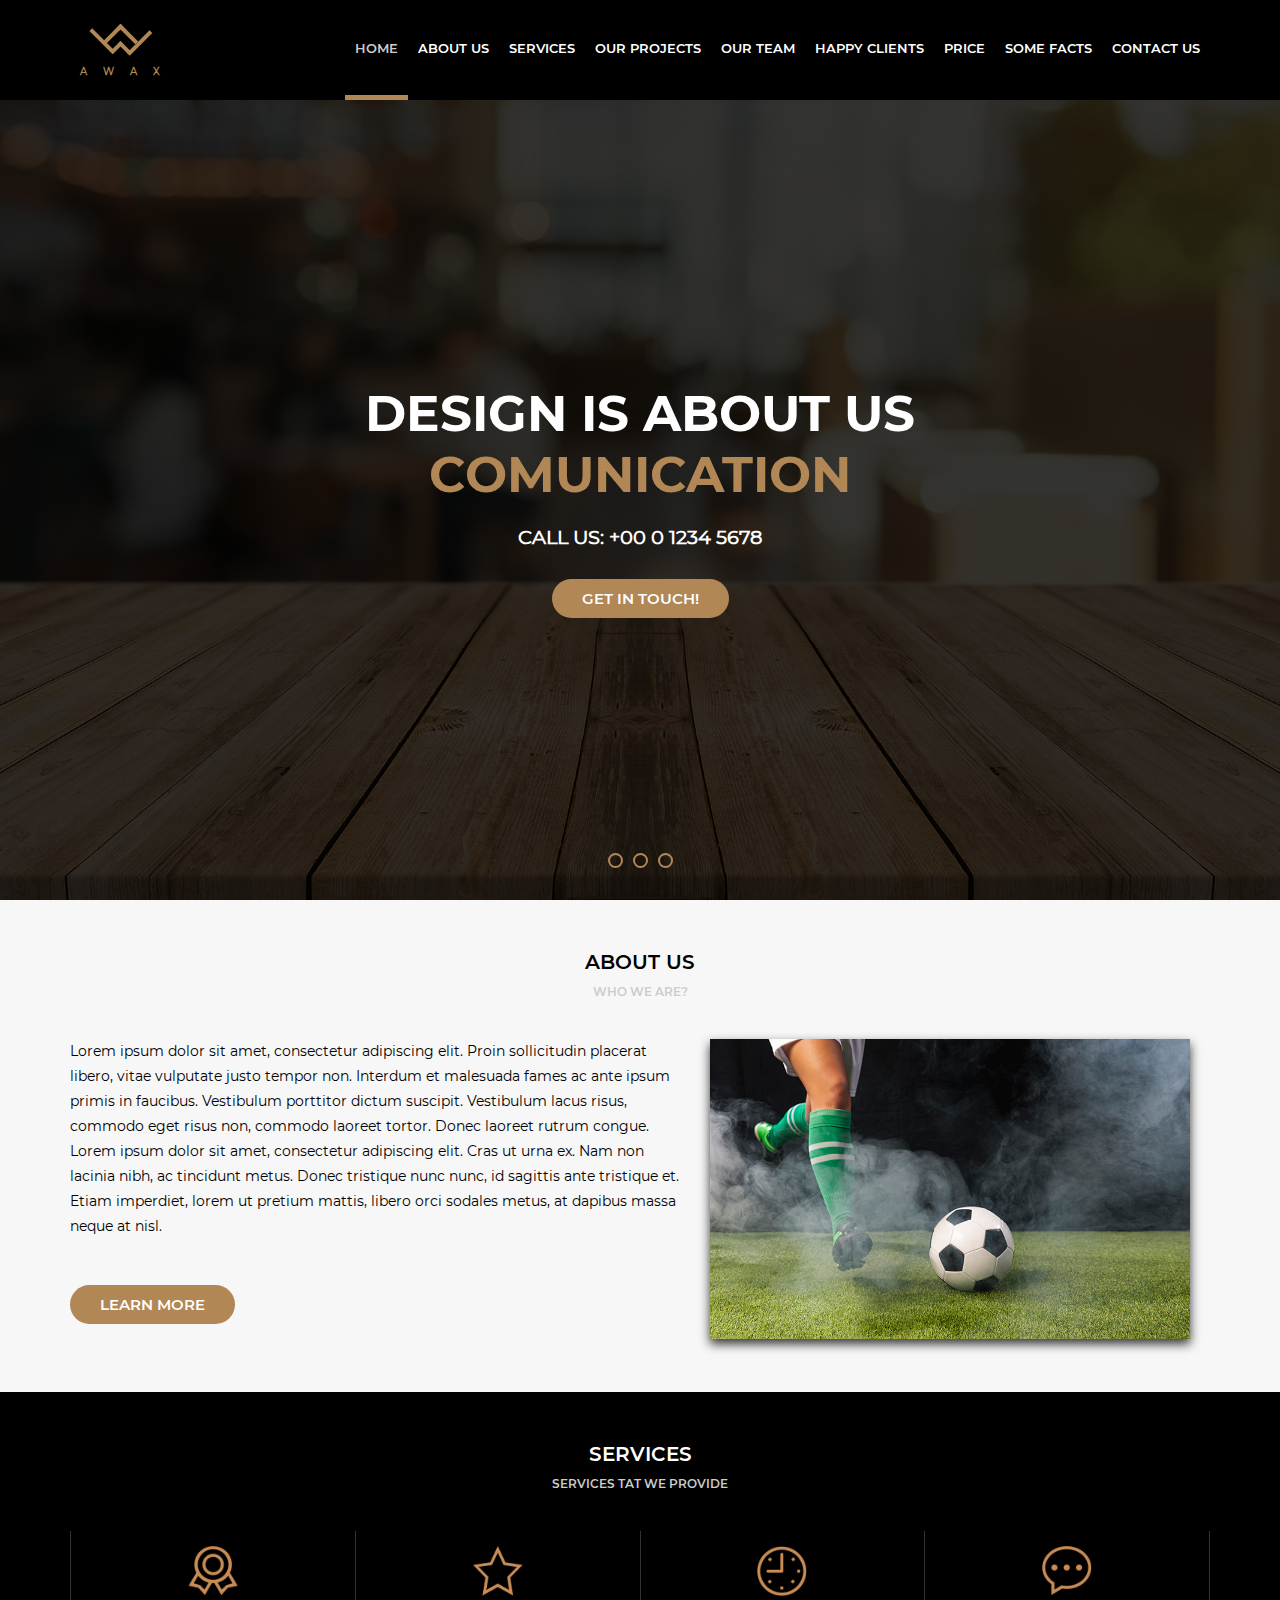
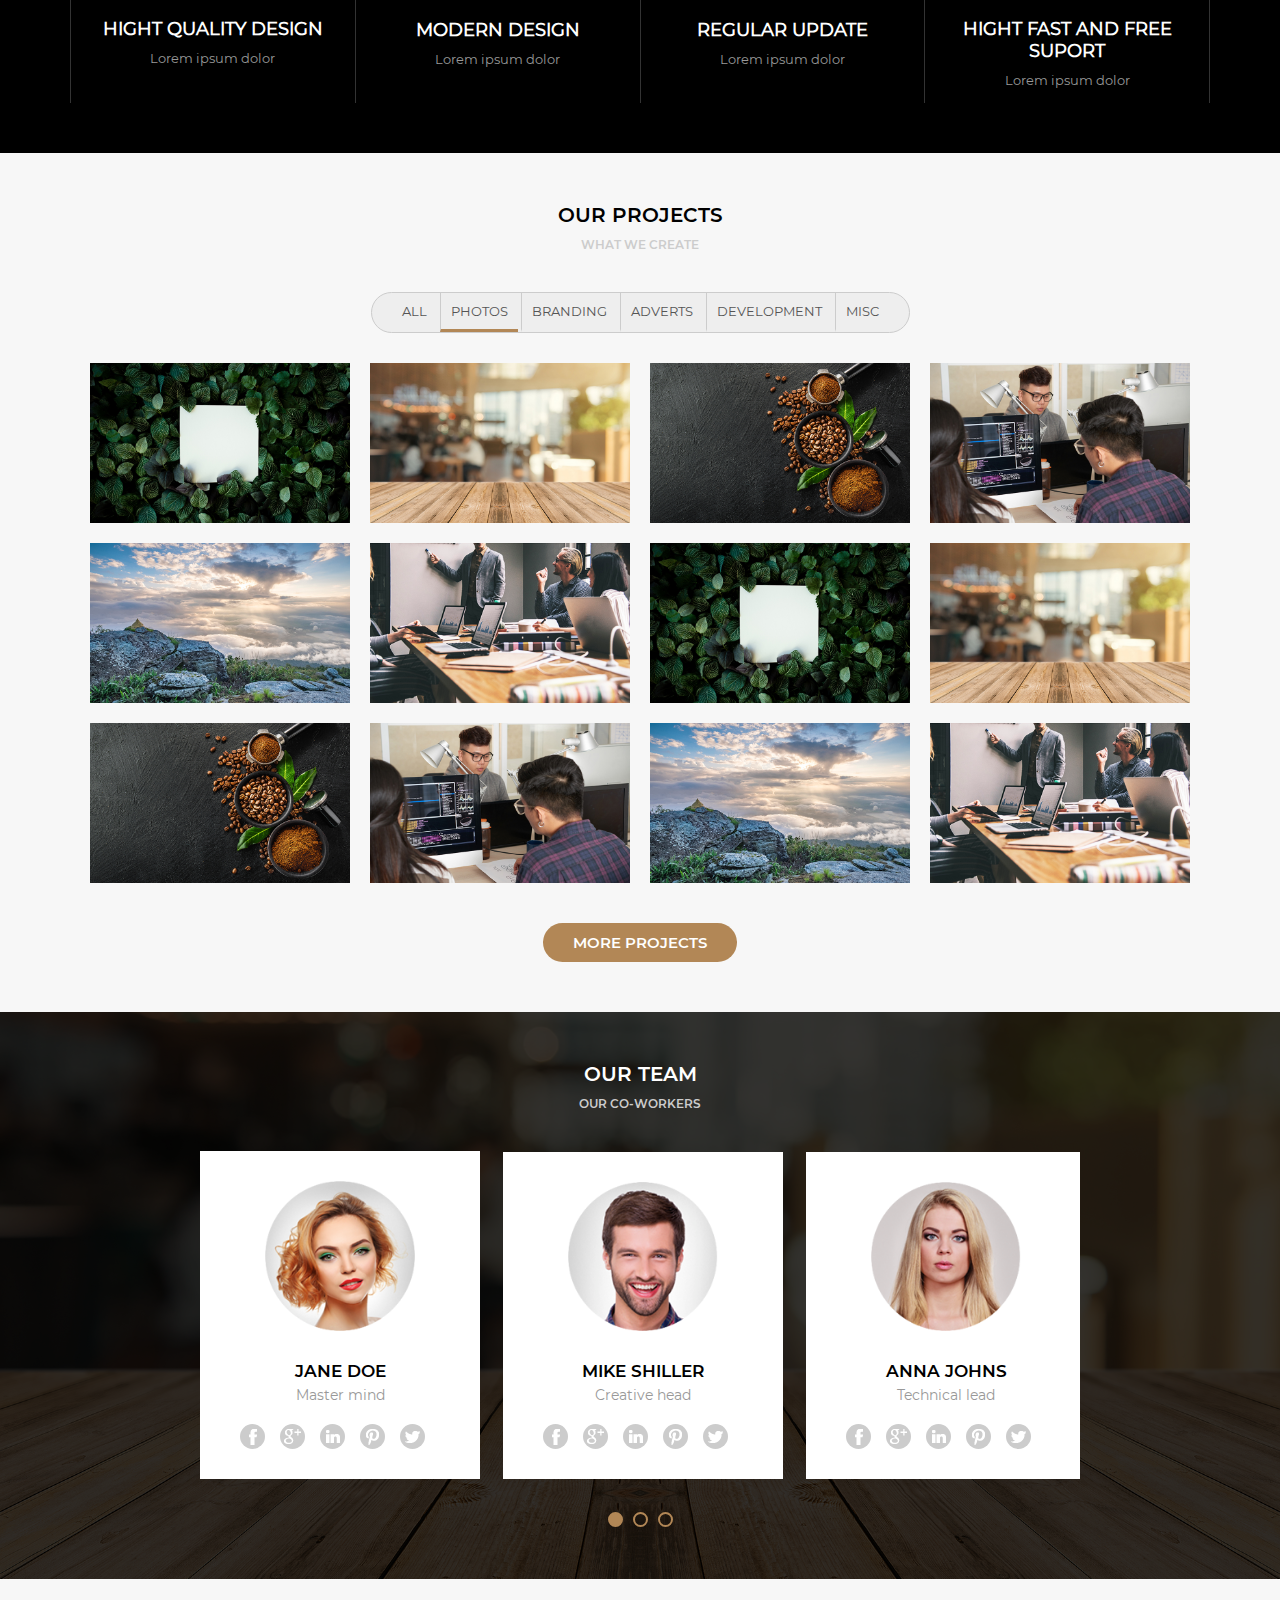
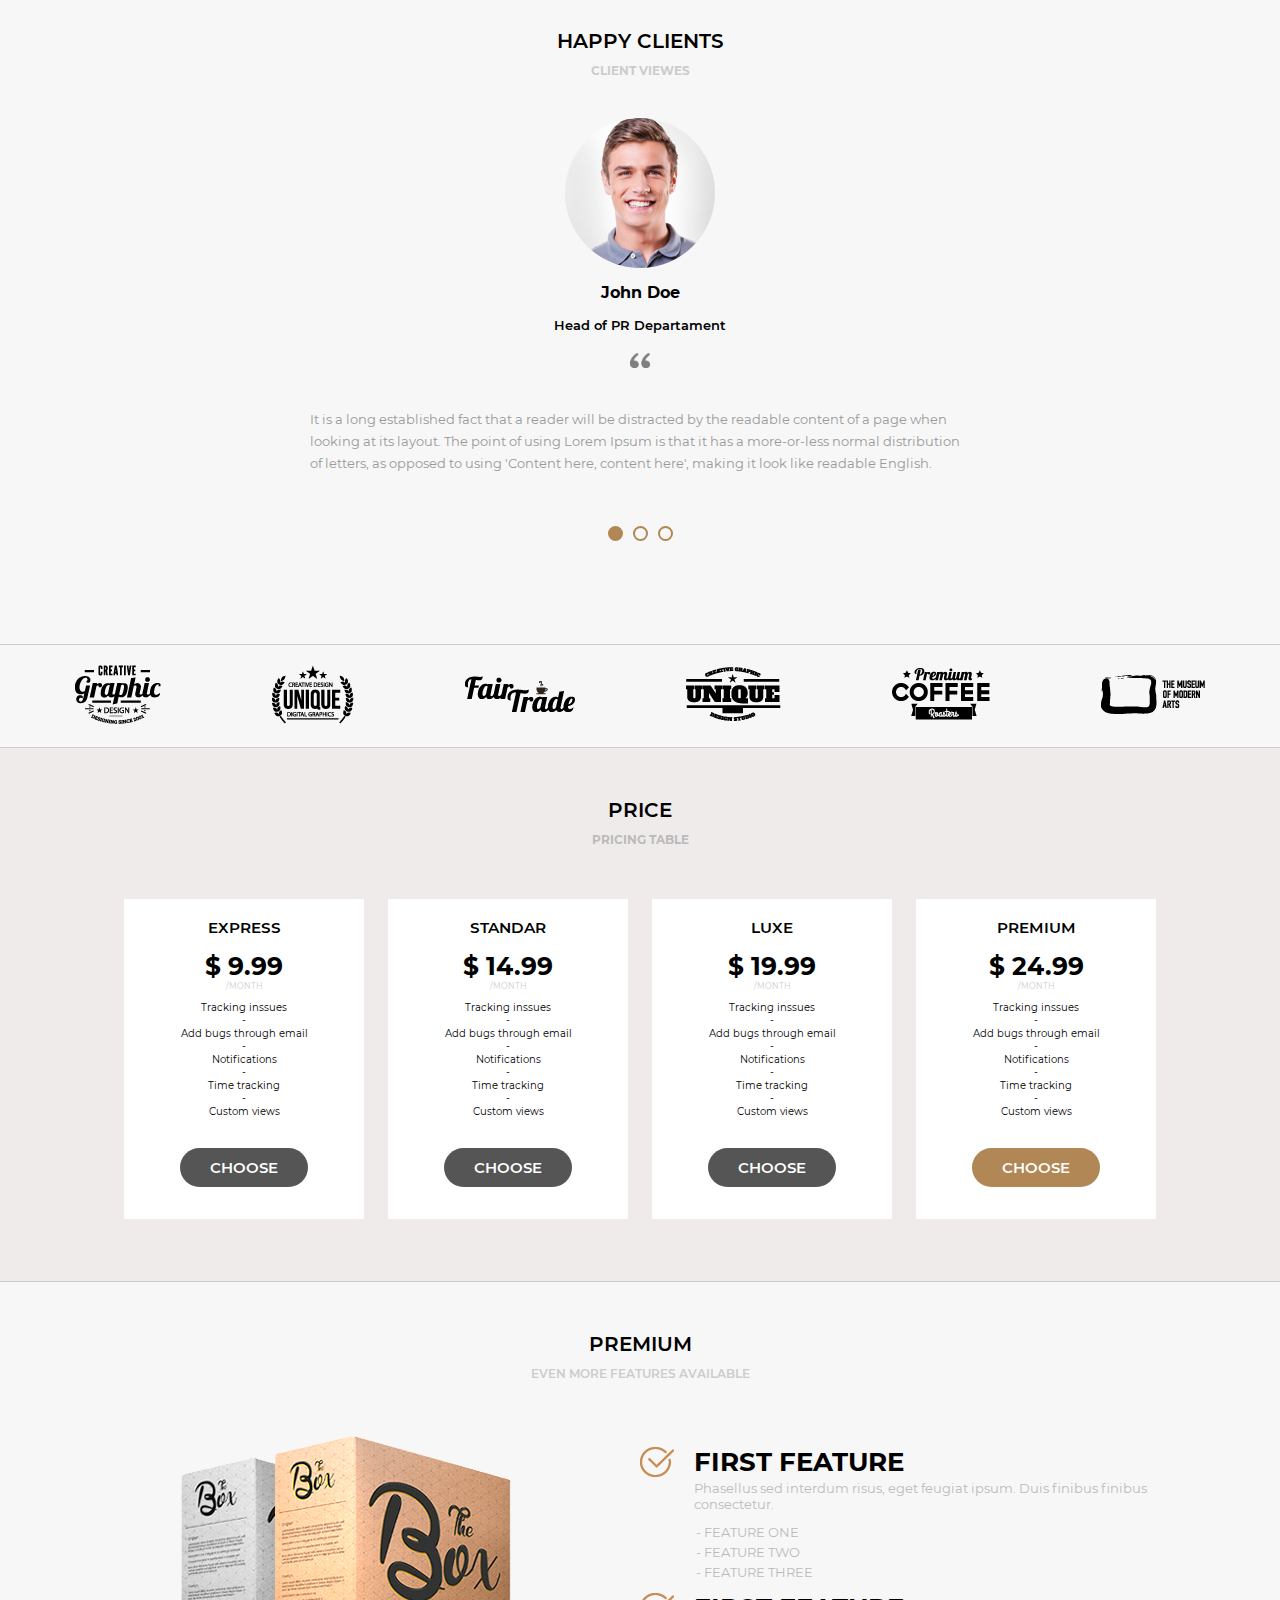
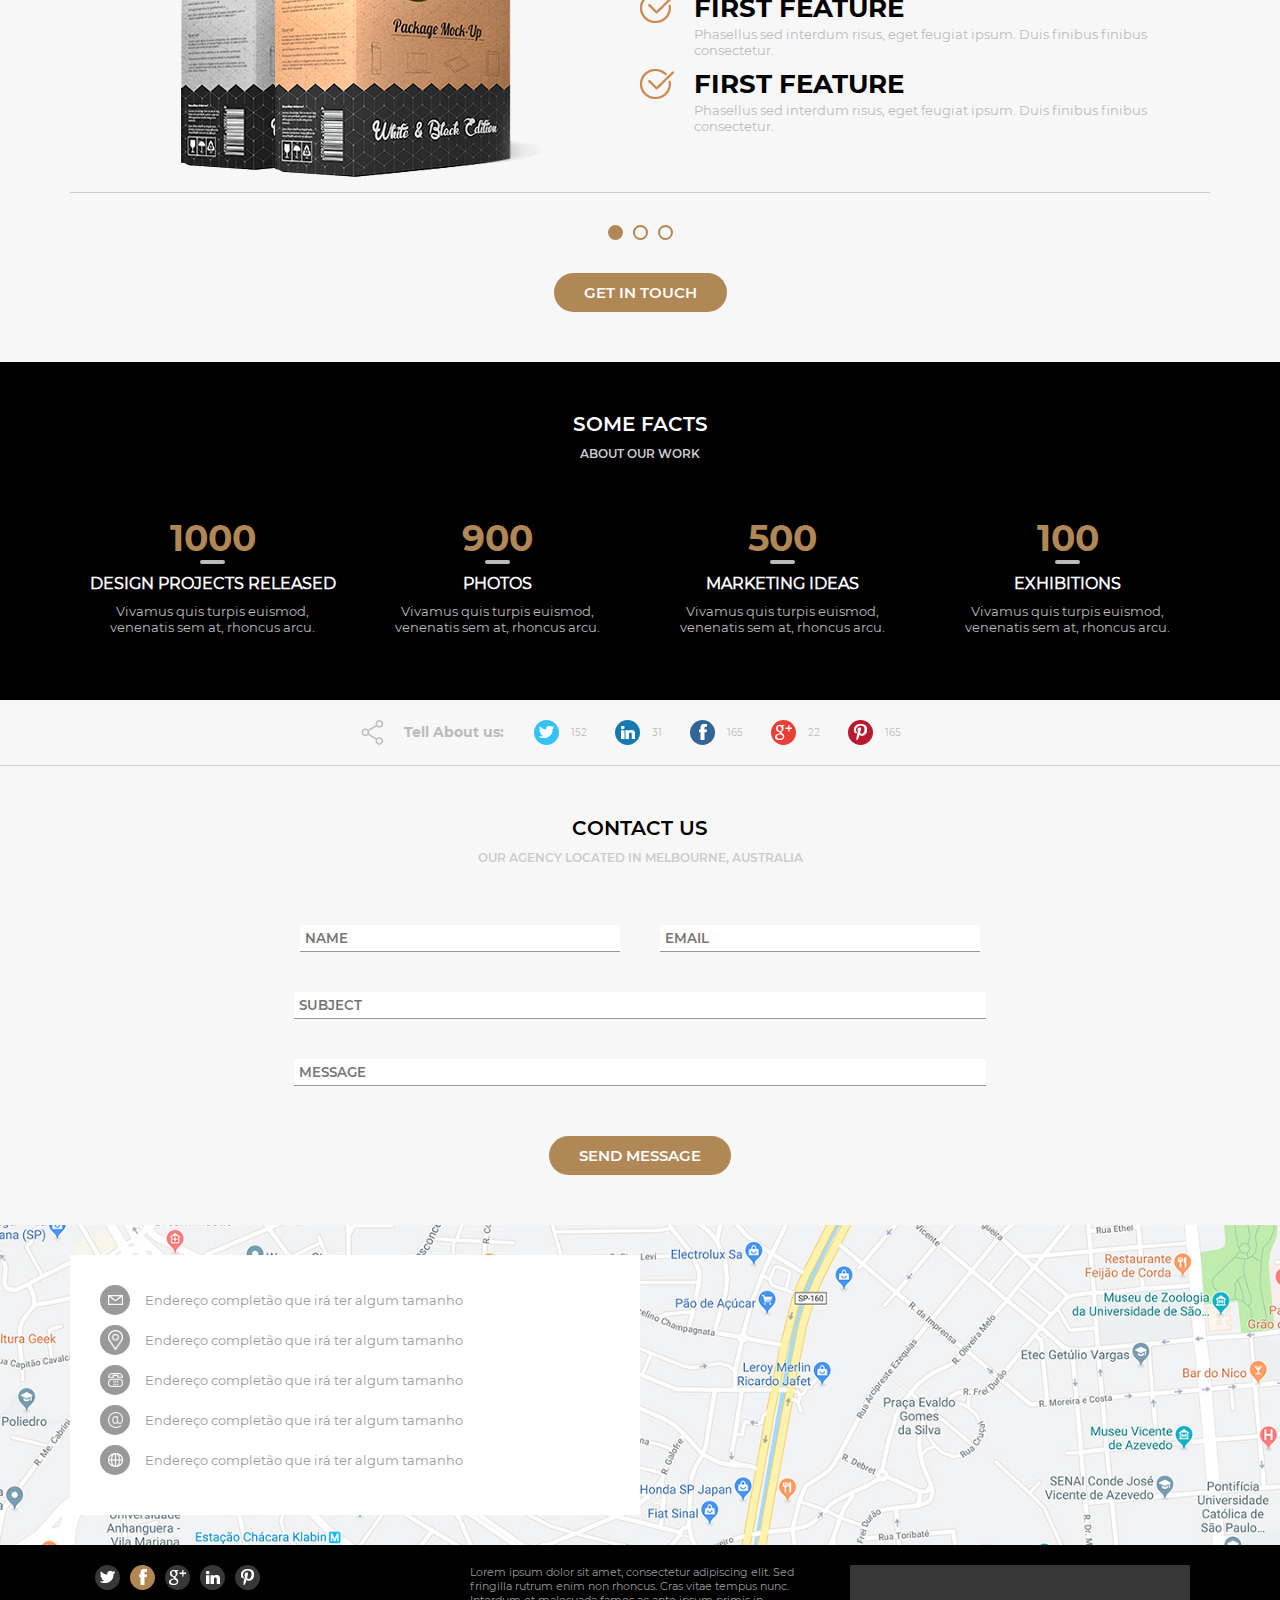
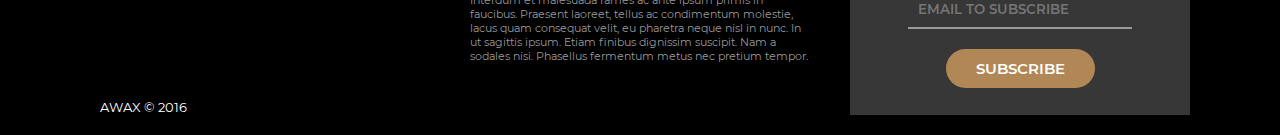
<file: index.html>
<!DOCTYPE html>
<html lang="en">

<head>
    <meta charset="UTF-8">
    <meta http-equiv="X-UA-Compatible" content="IE=edge">
    <meta name="viewport" content="width=device-width,minimum-scale=1, initial-scale=1.0">
    <title>Awax</title>
    <link rel="stylesheet" href="assets/css/style.css" />
</head>

<body>
    <header>
        <div class="header">
            <div class="logo">
                <div class="logo-img-cima"></div>
                <div class="logo-img"></div>
                <div class="logo-txt">AWAX</div>
            </div>
            <div class="menu">
                <img class="menu-opener" src="assets/images/menu.png" />
                <nav>
                    <ul>
                        <li class="active"><a href="">Home</a></li>
                        <li><a href="">About Us</a></li>
                        <li><a href="">Services</a></li>
                        <li><a href="">Our Projects</a></li>
                        <li><a href="">Our Team</a></li>
                        <li><a href="">Happy Clients</a></li>
                        <li><a href="">Price</a></li>
                        <li><a href="">Some Facts</a></li>
                        <li><a href="">Contact Us</a></li>

                    </ul>
                </nav>

            </div>
        </div>
    </header>

    <main>
        <section class="banner">
            <div class="sliders">
                <div class="slide">
                    <div class="slidearea">
                        <h1>Design is about us<br /><span>Comunication</span></h1>
                        <h2>Call Us: +00 0 1234 5678</h2>
                        <a href="" class="button">Get in touch!</a>
                    </div>
                </div>
                <div class="slide">
                    <div class="slidearea">
                        <h1>Design is about us<br /><span>Bsamps</span></h1>
                        <h2>Call me: +55 9 9903 7858</h2>
                        <a href="" class="button">Get in touch!</a>
                    </div>
                </div>
                <div class="slide">
                    <div class="slidearea">
                        <h1>Design is about us<br /><span>Teste</span></h1>
                        <h2>Call Us: +00 0 1234 5678</h2>
                        <a href="" class="button">Get in touch!</a>
                    </div>
                </div>
            </div>
            <div class="slider-pointers">
                <div class="pointer active"></div>
                <div class="pointer"></div>
                <div class="pointer"></div>
            </div>
        </section>
        <section class="default light">
            <div class="section-title">About us</div>
            <div class="section-desc">Who we are?</div>
            <div class="section-body">
                <div class="section-aboutus">
                    <div class="section-aboutus--left">
                        <p>Lorem ipsum dolor sit amet, consectetur adipiscing elit. Proin sollicitudin placerat libero, vitae vulputate justo tempor non. Interdum et malesuada fames ac ante ipsum primis in faucibus. Vestibulum porttitor dictum suscipit.
                            Vestibulum lacus risus, commodo eget risus non, commodo laoreet tortor. Donec laoreet rutrum congue. Lorem ipsum dolor sit amet, consectetur adipiscing elit. Cras ut urna ex. Nam non lacinia nibh, ac tincidunt metus. Donec
                            tristique nunc nunc, id sagittis ante tristique et. Etiam imperdiet, lorem ut pretium mattis, libero orci sodales metus, at dapibus massa neque at nisl.</p>
                        <br />
                        <a href="" class="button">Learn More</a>
                    </div>
                    <div class="section-aboutus--right">
                        <img src="media/foto9.jpg" alt="">
                    </div>
                </div>
            </div>
        </section>

        <section class="default dark">
            <div class="section-title">Services</div>
            <div class="section-desc">Services tat we provide</div>
            <div class="section-body">
                <div class="section-services">
                    <div class="section-service">
                        <img src="assets/images/medalha.png" alt="">
                        <h4>Hight Quality Design</h4>
                        <p>Lorem ipsum dolor</p>
                    </div>
                    <div class="section-service">
                        <img src="assets/images/estrela.png" alt="">
                        <h4>Modern Design</h4>
                        <p>Lorem ipsum dolor</p>
                    </div>
                    <div class="section-service">
                        <img src="assets/images/relogio.png" alt="">
                        <h4>Regular Update</h4>
                        <p>Lorem ipsum dolor</p>
                    </div>
                    <div class="section-service">
                        <img src="assets/images/balao.png" alt="">
                        <h4>Hight Fast And Free Suport</h4>
                        <p>Lorem ipsum dolor</p>
                    </div>
                </div>
            </div>
        </section>

        <section class="default light">
            <div class="section-title">Our Projects</div>
            <div class="section-desc">What we create</div>
            <div class="section-body">
                <div class="section-projects">
                    <div class="section-projects--filters">
                        <ul>
                            <li>All</li>
                            <li class="active">Photos</li>
                            <li>Branding</li>
                            <li>Adverts</li>
                            <li>Development</li>
                            <li>Misc</li>
                        </ul>
                    </div>
                    <div class="section-projects--photos">
                        <div class="section-projects--photo">
                            <div class="section-projects--photoarea">
                                <div class="section-projects--photoinfo">
                                    <h5>ABOUT</h5>
                                    <p>consectetur adipiscing elit</p>
                                </div>
                                <img src="media/foto1.jpg" alt="" />
                            </div>
                        </div>
                        <div class="section-projects--photo">
                            <div class="section-projects--photoarea">
                                <div class="section-projects--photoinfo">
                                    <h5>ABOUT</h5>
                                    <p>consectetur adipiscing elit</p>
                                </div>
                                <img src="media/foto2.jpg" alt="" />
                            </div>
                        </div>
                        <div class="section-projects--photo">
                            <div class="section-projects--photoarea">
                                <div class="section-projects--photoinfo">
                                    <h5>ABOUT</h5>
                                    <p>consectetur adipiscing elit</p>
                                </div>
                                <img src="media/foto3.jpg" alt="" />
                            </div>
                        </div>
                        <div class="section-projects--photo">
                            <div class="section-projects--photoarea">
                                <div class="section-projects--photoinfo">
                                    <h5>ABOUT</h5>
                                    <p>consectetur adipiscing elit</p>
                                </div>
                                <img src="media/foto4.jpg" alt="" />
                            </div>
                        </div>
                        <div class="section-projects--photo">
                            <div class="section-projects--photoarea">
                                <div class="section-projects--photoinfo">
                                    <h5>ABOUT</h5>
                                    <p>consectetur adipiscing elit</p>
                                </div>
                                <img src="media/foto5.jpg" alt="" />
                            </div>
                        </div>
                        <div class="section-projects--photo">
                            <div class="section-projects--photoarea">
                                <div class="section-projects--photoinfo">
                                    <h5>ABOUT</h5>
                                    <p>consectetur adipiscing elit</p>
                                </div>
                                <img src="media/foto6.jpg" alt="" />
                            </div>
                        </div>
                        <div class="section-projects--photo">
                            <div class="section-projects--photoarea">
                                <div class="section-projects--photoinfo">
                                    <h5>ABOUT</h5>
                                    <p>consectetur adipiscing elit</p>
                                </div>
                                <img src="media/foto1.jpg" alt="" />
                            </div>
                        </div>
                        <div class="section-projects--photo">
                            <div class="section-projects--photoarea">
                                <div class="section-projects--photoinfo">
                                    <h5>ABOUT</h5>
                                    <p>consectetur adipiscing elit</p>
                                </div>
                                <img src="media/foto2.jpg" alt="" />
                            </div>
                        </div>
                        <div class="section-projects--photo">
                            <div class="section-projects--photoarea">
                                <div class="section-projects--photoinfo">
                                    <h5>ABOUT</h5>
                                    <p>consectetur adipiscing elit</p>
                                </div>
                                <img src="media/foto3.jpg" alt="" />
                            </div>
                        </div>
                        <div class="section-projects--photo">
                            <div class="section-projects--photoarea">
                                <div class="section-projects--photoinfo">
                                    <h5>ABOUT</h5>
                                    <p>consectetur adipiscing elit</p>
                                </div>
                                <img src="media/foto4.jpg" alt="" />
                            </div>
                        </div>
                        <div class="section-projects--photo">
                            <div class="section-projects--photoarea">
                                <div class="section-projects--photoinfo">
                                    <h5>ABOUT</h5>
                                    <p>consectetur adipiscing elit</p>
                                </div>
                                <img src="media/foto5.jpg" alt="" />
                            </div>
                        </div>
                        <div class="section-projects--photo">
                            <div class="section-projects--photoarea">
                                <div class="section-projects--photoinfo">
                                    <h5>ABOUT</h5>
                                    <p>consectetur adipiscing elit</p>
                                </div>
                                <img src="media/foto6.jpg" alt="" />
                            </div>
                        </div>


                    </div>
                    <a href="" class="button">More Projects</a>
                </div>
            </div>
        </section>


        <section class="default dark bg-team">
            <div class="section-team-area">
                <div class="section-title">Our Team</div>
                <div class="section-desc">Our Co-Workers</div>
                <div class="section-body">
                    <div class="section-team">
                        <div class="sliders">
                            <div class="slide">
                                <div class="slidearea">
                                    <img class="section-team--avatar" src="media/mulher1.png" alt="" />
                                    <div class="section-team--name">Jane Doe</div>
                                    <div class="section-team--role">Master mind</div>
                                    <div class=section-team--social>
                                        <a href=""><img src="assets/images/facebook.png" alt="" /></a>
                                        <a href=""><img src="assets/images/googleplus.png" alt="" /></a>
                                        <a href=""><img src="assets/images/linkedin.png" alt="" /></a>
                                        <a href=""><img src="assets/images/pinterest.png" alt="" /></a>
                                        <a href=""><img src="assets/images/twitter.png" alt="" /></a>
                                    </div>
                                </div>
                            </div>
                            <div class="slide">
                                <div class="slidearea">
                                    <img class="section-team--avatar" src="media/homem1.png" alt="" />
                                    <div class="section-team--name">Mike Shiller</div>
                                    <div class="section-team--role">Creative head</div>
                                    <div class=section-team--social>
                                        <a href=""><img src="assets/images/facebook.png" alt="" /></a>
                                        <a href=""><img src="assets/images/googleplus.png" alt="" /></a>
                                        <a href=""><img src="assets/images/linkedin.png" alt="" /></a>
                                        <a href=""><img src="assets/images/pinterest.png" alt="" /></a>
                                        <a href=""><img src="assets/images/twitter.png" alt="" /></a>
                                    </div>
                                </div>
                            </div>
                            <div class="slide">
                                <div class="slidearea">
                                    <img class="section-team--avatar" src="media/mulher2.png" alt="" />
                                    <div class="section-team--name">Anna Johns</div>
                                    <div class="section-team--role">Technical lead</div>
                                    <div class=section-team--social>
                                        <a href=""><img src="assets/images/facebook.png" alt="" /></a>
                                        <a href=""><img src="assets/images/googleplus.png" alt="" /></a>
                                        <a href=""><img src="assets/images/linkedin.png" alt="" /></a>
                                        <a href=""><img src="assets/images/pinterest.png" alt="" /></a>
                                        <a href=""><img src="assets/images/twitter.png" alt="" /></a>
                                    </div>
                                </div>
                            </div>
                            <div class="slide">
                                <div class="slidearea">
                                    <img class="section-team--avatar" src="media/mulher1.png" alt="" />
                                    <div class="section-team--name">Jane Doe</div>
                                    <div class="section-team--role">Master mind</div>
                                    <div class=section-team--social>
                                        <a href=""><img src="assets/images/facebook.png" alt="" /></a>
                                        <a href=""><img src="assets/images/googleplus.png" alt="" /></a>
                                        <a href=""><img src="assets/images/linkedin.png" alt="" /></a>
                                        <a href=""><img src="assets/images/pinterest.png" alt="" /></a>
                                        <a href=""><img src="assets/images/twitter.png" alt="" /></a>
                                    </div>
                                </div>
                            </div>
                        </div>
                    </div>
                    <div class="slider-pointers">
                        <div class="pointer active"></div>
                        <div class="pointer"></div>
                        <div class="pointer"></div>
                    </div>
                </div>
            </div>
        </section>

        <section class="default light">
            <div class="section-title">Happy clients</div>
            <div class="section-desc" style="font-family: 'Montserrat-bold';">client viewes</div>
            <div class="section-body">
                <div class="section-clients-area">
                    <img class="client-avatar" src="media/homem2.png" alt="" />
                    <h4>John Doe</h4>
                    <div class="client-role">Head of PR Departament </div>
                    <img class="quote" src="assets/images/quote.png" />
                    <p>It is a long established fact that a reader will be distracted by the readable content of a page when looking at its layout. The point of using Lorem Ipsum is that it has a more-or-less normal distribution of letters, as opposed to
                        using 'Content here, content here', making it look like readable English.
                    </p>
                    <div class="slider-pointers">
                        <div class="pointer active"></div>
                        <div class="pointer"></div>
                        <div class="pointer"></div>
                    </div>
                </div>
            </div>
        </section>

        <section class="default light sponsorship">
            <div class="section-sponsorship">
                <div class="section-sponsor">
                    <img src="media/empresa1.png" alt="" />
                </div>
                <div class="section-sponsor">
                    <img src="media/empresa2.png" alt="" />
                </div>
                <div class="section-sponsor">
                    <img src="media/empresa3.png" alt="" />
                </div>
                <div class="section-sponsor">
                    <img src="media/empresa4.png" alt="" />
                </div>
                <div class="section-sponsor">
                    <img src="media/empresa5.png" alt="" />
                </div>
                <div class="section-sponsor">
                    <img src="media/empresa6.png" alt="" />
                </div>
            </div>

        </section>

        <section class="default light values">
            <div class="section-title">Price</div>
            <div class="section-desc" style="font-family: 'Montserrat-bold';color: #bbb;">Pricing Table</div>
            <div class="section-body">
                <div class="section-pricing-area">
                    <div class="section-pricing-prices">
                        <h3>Express</h3>
                        <h1>$ 9.99</h1>
                        <p>/MONTH</p>
                        <ul>
                            <li>Tracking inssues</li>
                            <li>-</li>
                            <li>Add bugs through email</li>
                            <li>-</li>
                            <li>Notifications</li>
                            <li>-</li>
                            <li>Time tracking</li>
                            <li>-</li>
                            <li>Custom views</li>
                            <a href="" class="button">choose</a>
                        </ul>
                    </div>
                    <div class="section-pricing-prices">
                        <h3>Standar</h3>
                        <h1>$ 14.99</h1>
                        <p>/MONTH</p>
                        <ul>
                            <li>Tracking inssues</li>
                            <li>-</li>
                            <li>Add bugs through email</li>
                            <li>-</li>
                            <li>Notifications</li>
                            <li>-</li>
                            <li>Time tracking</li>
                            <li>-</li>
                            <li>Custom views</li>
                            <a href="" class="button">choose</a>
                        </ul>
                    </div>
                    <div class="section-pricing-prices">
                        <h3>Luxe</h3>
                        <h1>$ 19.99</h1>
                        <p>/MONTH</p>
                        <ul>
                            <li>Tracking inssues</li>
                            <li>-</li>
                            <li>Add bugs through email</li>
                            <li>-</li>
                            <li>Notifications</li>
                            <li>-</li>
                            <li>Time tracking</li>
                            <li>-</li>
                            <li>Custom views</li>
                            <a href="" class="button">choose</a>
                        </ul>
                    </div>
                    <div class="section-pricing-prices">
                        <h3>Premium</h3>
                        <h1>$ 24.99</h1>
                        <p>/MONTH</p>
                        <ul>
                            <li>Tracking inssues</li>
                            <li>-</li>
                            <li>Add bugs through email</li>
                            <li>-</li>
                            <li>Notifications</li>
                            <li>-</li>
                            <li>Time tracking</li>
                            <li>-</li>
                            <li>Custom views</li>
                            <a href="" class="button active">choose</a>
                        </ul>
                    </div>
                </div>
            </div>
        </section>


        <section class="default light">
            <div class="section-title">Premium</div>
            <div class="section-desc">Even more features available</div>
            <div class="section-body">
                <div class=" section-body-features ">
                    <div class="box-container ">
                        <img src="media/livros.png " alt="books " />
                    </div>
                    <div class="features ">
                        <div class="feature ">
                            <div class="feature-title ">
                                <img src="assets/images/check.png ">
                                <h1>First Feature</h1>
                            </div>
                            <div class="feature-text ">
                                <p>
                                    <p>Phasellus sed interdum risus, eget feugiat ipsum. Duis finibus finibus consectetur.</p>
                                </p>
                                <ul>
                                    <li>Feature one</li>
                                    <li>Feature two</li>
                                    <li>Feature three</li>
                                </ul>
                            </div>

                        </div>
                        <div class="feature ">
                            <div class="feature-title ">
                                <img src="assets/images/check.png ">
                                <h1>First Feature</h1>
                            </div>
                            <div class="feature-text ">
                                <p>
                                    <p>Phasellus sed interdum risus, eget feugiat ipsum. Duis finibus finibus consectetur.</p>
                                </p>

                            </div>

                        </div>
                        <div class="feature ">
                            <div class="feature-title ">
                                <img src="assets/images/check.png ">
                                <h1>First Feature</h1>
                            </div>
                            <div class="feature-text ">
                                <p>
                                    <p>Phasellus sed interdum risus, eget feugiat ipsum. Duis finibus finibus consectetur.</p>
                                </p>

                            </div>

                        </div>
                    </div>
                </div>
                <div class="slider-pointers ">
                    <div class="pointer active "></div>
                    <div class="pointer "></div>
                    <div class="pointer "></div>
                </div>
                <div class="features-button ">
                    <a href=" " class="button active ">Get in Touch</a>
                </div>
            </div>
        </section>

        <section class="default dark">
            <div class="section-title">some facts</div>
            <div class="section-desc">About our work</div>
            <div class="section-body">
                <div class="section-facts">
                    <div class="section-fact">
                        <h1>1000</h1>
                        <div class="underline"></div>
                        <h4>Design projects released</h4>
                        <p>Vivamus quis turpis euismod, venenatis sem at, rhoncus arcu.</p>
                    </div>
                    <div class="section-fact">
                        <h1>900</h1>
                        <div class="underline"></div>
                        <h4>Photos</h4>
                        <p>Vivamus quis turpis euismod, venenatis sem at, rhoncus arcu.</p>
                    </div>
                    <div class="section-fact">
                        <h1>500</h1>
                        <div class="underline"></div>
                        <h4>Marketing Ideas</h4>
                        <p>Vivamus quis turpis euismod, venenatis sem at, rhoncus arcu.</p>
                    </div>
                    <div class="section-fact">
                        <h1>100</h1>
                        <div class="underline"></div>
                        <h4>Exhibitions</h4>
                        <p>Vivamus quis turpis euismod, venenatis sem at, rhoncus arcu.</p>
                    </div>
                </div>
            </div>
        </section>
        <section class="default light" style="padding-top: 20px; padding-bottom: 20px;border-bottom: 1px solid #ccc;">
            <div class="section-body">
                <div class="section-tell-about">
                    <div class="about-us">
                        <img src="assets/images/share.png" />
                        <h3>Tell About us:</h3>
                    </div>
                    <div class="social-network">
                        <a href="" style="background-color: #34c2f5;">
                            <img src="assets/images/twitter.png" />
                        </a>
                        <p>152</p>
                    </div>
                    <div class="social-network">
                        <a href="" style="background-color: #1679b0;">
                            <img src="assets/images/linkedin.png" />
                        </a>
                        <p>31</p>
                    </div>
                    <div class="social-network">
                        <a href="" style="background-color: #336496;">
                            <img src="assets/images/facebook.png" />
                        </a>
                        <p>165</p>
                    </div>
                    <div class="social-network">
                        <a href="" style="background-color: #e93f35;">
                            <img src="assets/images/googleplus.png" />
                        </a>
                        <p>22</p>
                    </div>
                    <div class="social-network">
                        <a href="" style="background-color: #b81a2e;">
                            <img src="assets/images/pinterest.png" />
                        </a>
                        <p>165</p>
                    </div>
                </div>
            </div>
        </section>

        <section class="default light">
            <div class="section-title">Contact us</div>
            <div class="section-desc">Our agency located in melbourne, Australia</div>
            <div class="section-body">
                <div class="section-contact-details">
                    <div class="input-lines">
                        <input type="text" name="name" placeholder="NAME" />
                        <input type="email" name="email" placeholder="EMAIL" />
                    </div>
                    <div class="input-lines">
                        <input type="text" name="subject" placeholder="SUBJECT" />

                    </div>
                    <div class="input-lines">
                        <input type="text" name="message" placeholder="MESSAGE" />

                    </div>
                    <div class="button">Send Message</div>
                </div>


            </div>
        </section>

        <section class="section-map">
            <div class="section-map--area">
                <div class="section-map--info">
                    <div class="section-map--info-item">
                        <div class="section-map--info-item-img">
                            <img src="assets/images/carta.png" />
                        </div>
                        Endereço completão que irá ter algum tamanho
                    </div>
                    <div class="section-map--info-item">
                        <div class="section-map--info-item-img">
                            <img src="assets/images/localizacao.png" />
                        </div>
                        Endereço completão que irá ter algum tamanho
                    </div>
                    <div class="section-map--info-item">
                        <div class="section-map--info-item-img">
                            <img src="assets/images/telefone.png" />
                        </div>
                        Endereço completão que irá ter algum tamanho
                    </div>
                    <div class="section-map--info-item">
                        <div class="section-map--info-item-img">
                            <img src="assets/images/arroba.png" />
                        </div>
                        Endereço completão que irá ter algum tamanho
                    </div>
                    <div class="section-map--info-item">
                        <div class="section-map--info-item-img">
                            <img src="assets/images/web.png" />
                        </div>
                        Endereço completão que irá ter algum tamanho
                    </div>
                </div>
            </div>
        </section>
    </main>

    <footer>
        <section class="default dark " style="padding:0 0">
            <div class="section-body">
                <div class="section-footer">
                    <div class="section-footer--area">
                        <div class=section-footer--social>
                            <a href=""><img src="assets/images/twitter.png" alt="" /></a>
                            <a href=""><img src="assets/images/facebook.png" alt="" /></a>
                            <a href=""><img src="assets/images/googleplus.png" alt="" /></a>
                            <a href=""><img src="assets/images/linkedin.png" alt="" /></a>
                            <a href=""><img src="assets/images/pinterest.png" alt="" /></a>
                        </div>
                        <p>AWAX © 2016</p>
                    </div>
                    <div class="section-footer--area">
                        Lorem ipsum dolor sit amet, consectetur adipiscing elit. Sed fringilla rutrum enim non rhoncus. Cras vitae tempus nunc. Interdum et malesuada fames ac ante ipsum primis in faucibus. Praesent laoreet, tellus ac condimentum molestie, lacus quam consequat
                        velit, eu pharetra neque nisl in nunc. In ut sagittis ipsum. Etiam finibus dignissim suscipit. Nam a sodales nisi. Phasellus fermentum metus nec pretium tempor.
                    </div>
                    <div class="section-footer--area">
                        <div class="input-line">
                            <input type="text" name="message" placeholder="EMAIL TO SUBSCRIBE" />
                        </div>
                        <div class="button" style="margin-top: 20px;">
                            SUBSCRIBE
                        </div>
                    </div>
                </div>
            </div>
        </section>
    </footer>
</body>

</html>
</file>
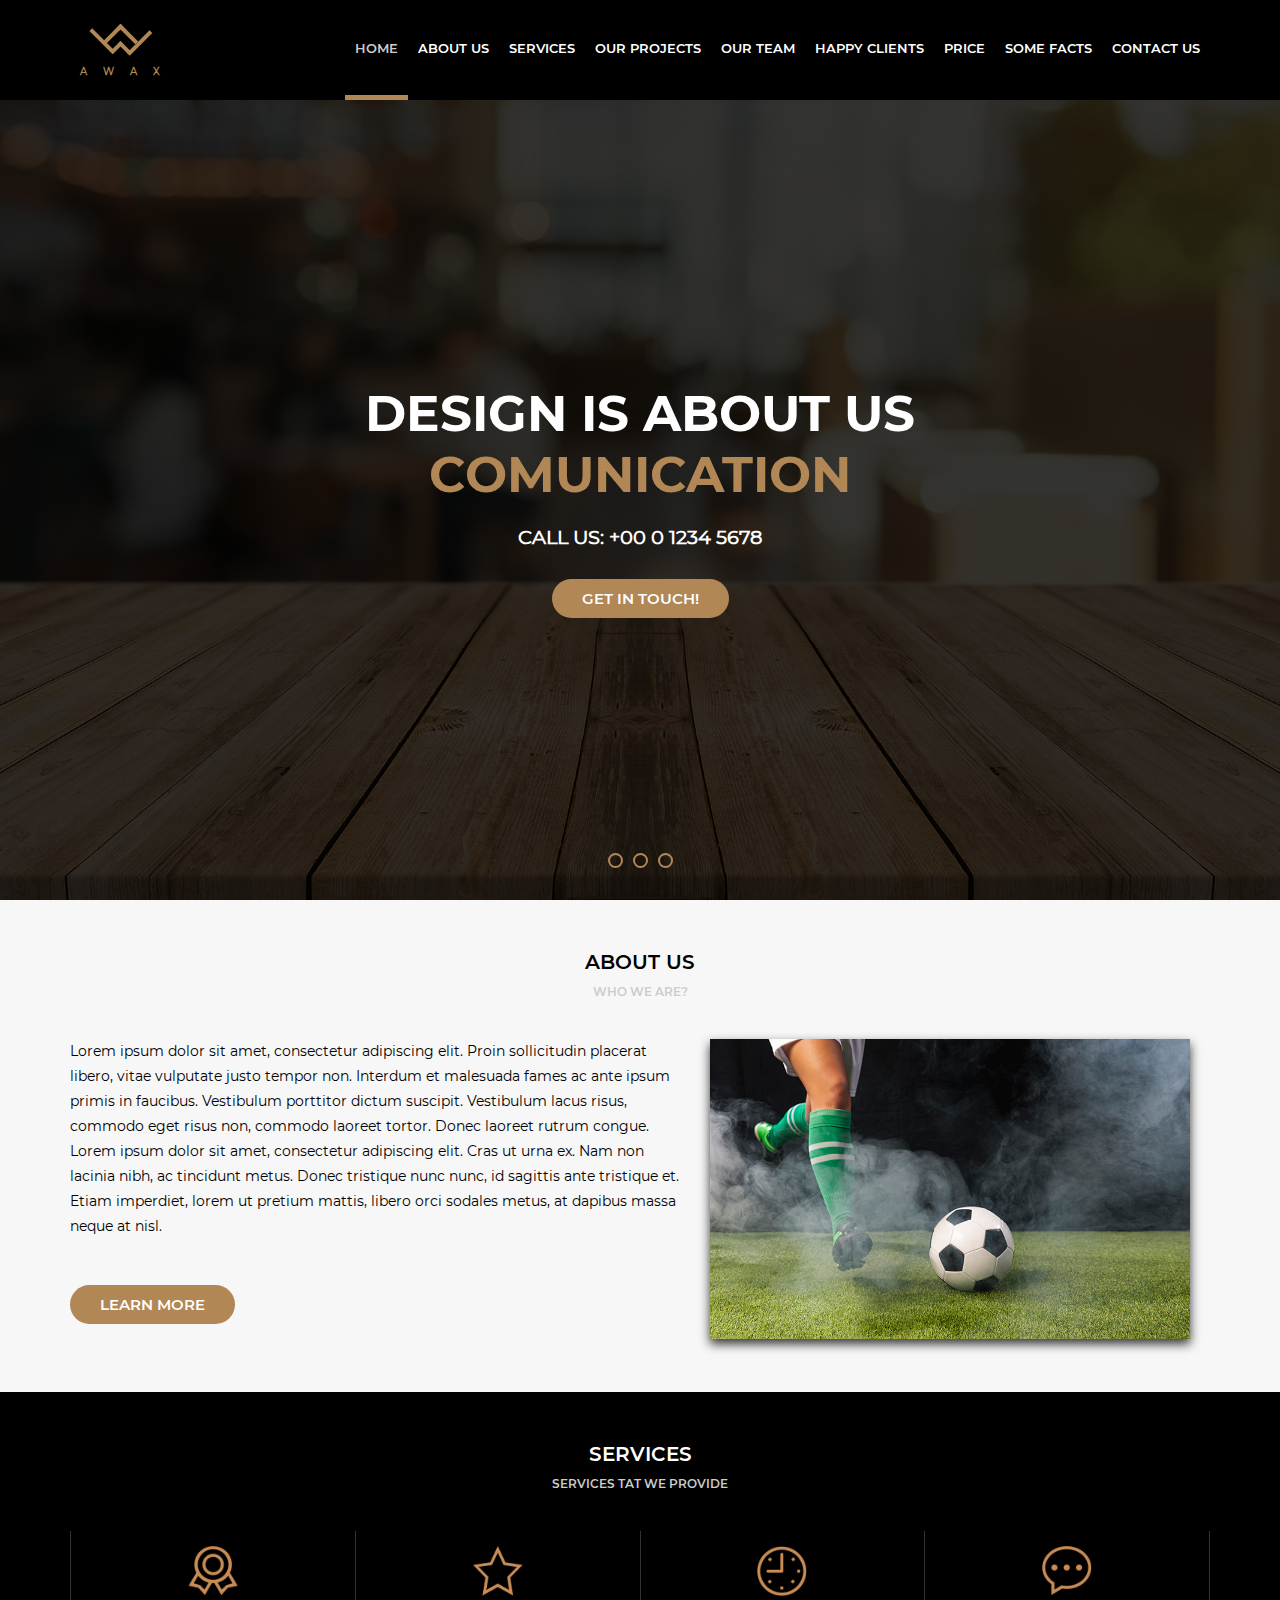
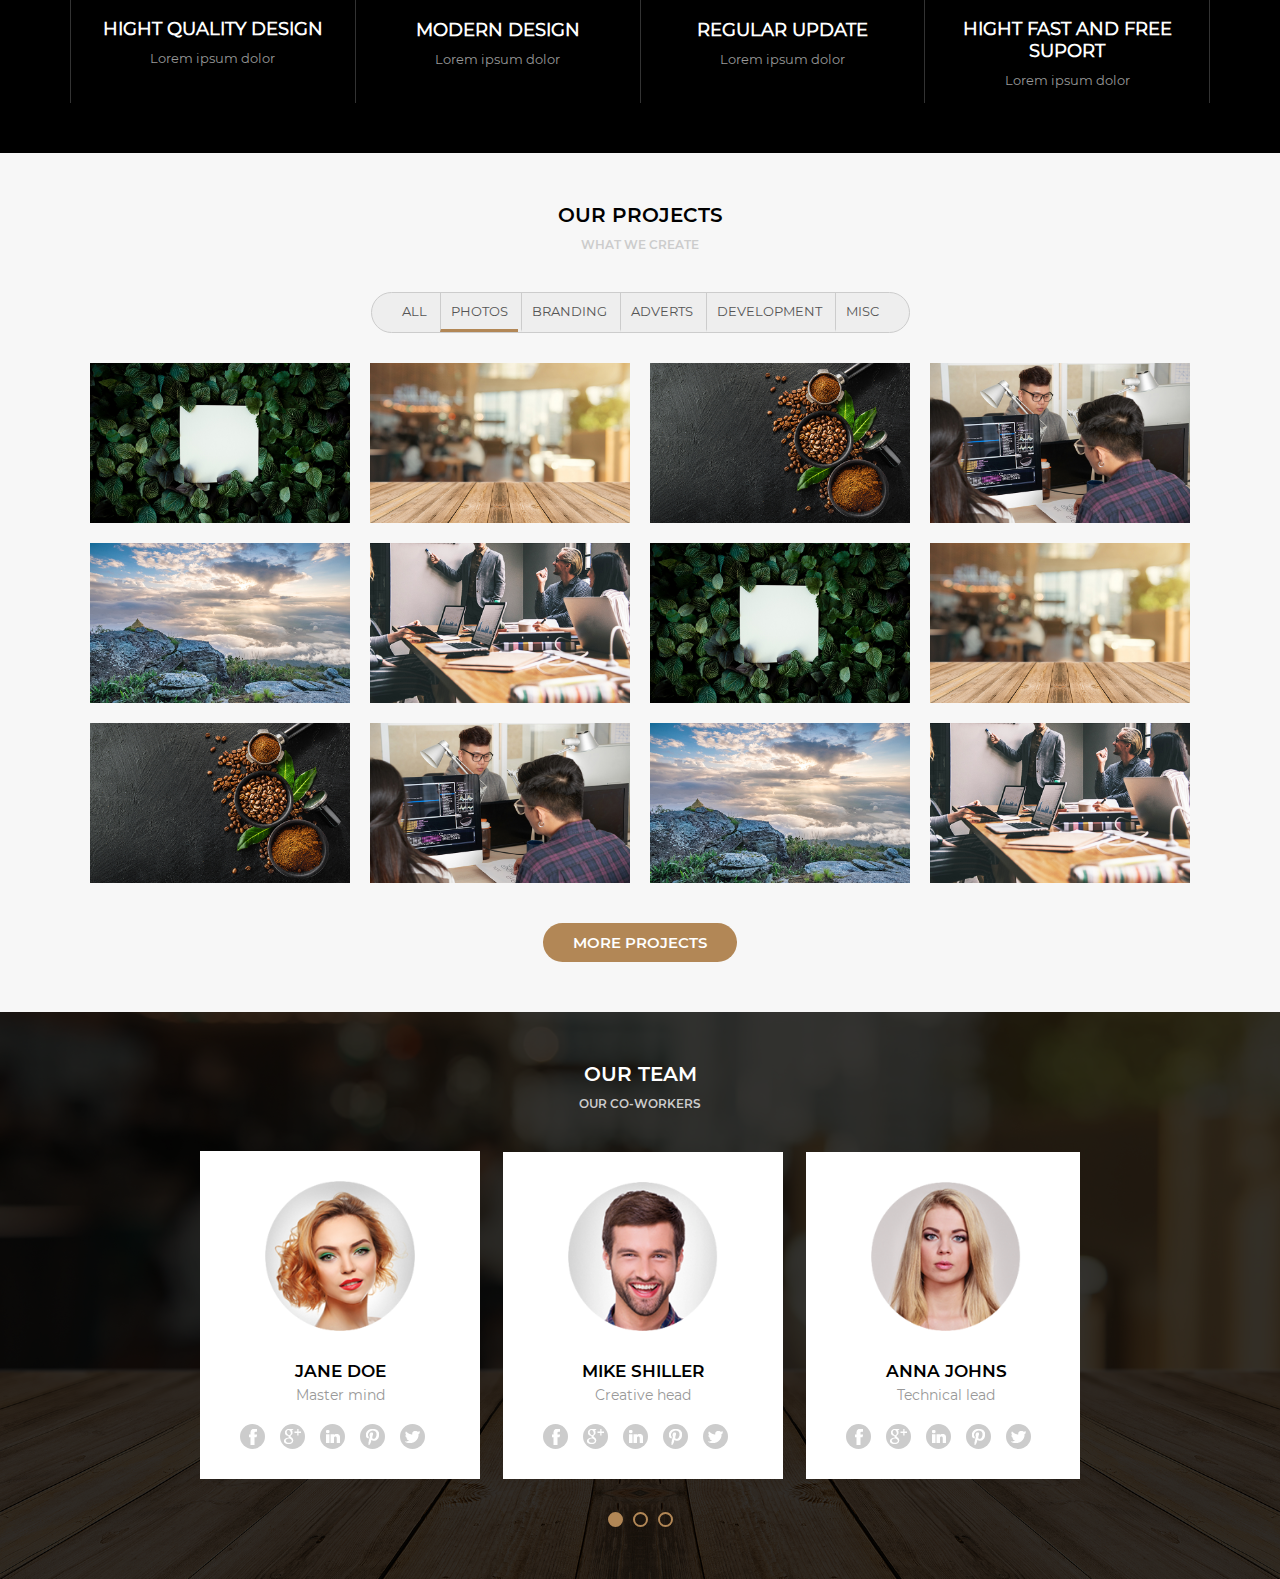
<file: home.html>
<!DOCTYPE html>
<html lang="en">

<head>
    <meta charset="UTF-8">
    <meta http-equiv="X-UA-Compatible" content="IE=edge">
    <meta name="viewport" content="width=device-width, initial-scale=1.0">
    <title>Awax</title>
    <link rel="stylesheet" href="assets/css/style.css" />
</head>

<body>
    <header>
        <div class="header">
            <div class="logo">
                <div class="logo-img-cima"></div>
                <div class="logo-img"></div>
                <div class="logo-txt">AWAX</div>
            </div>
            <div class="menu">
                <nav>
                    <ul>
                        <li class="active"><a href="">Home</a></li>
                        <li><a href="">About Us</a></li>
                        <li><a href="">Services</a></li>
                        <li><a href="">Our Projects</a></li>
                        <li><a href="">Our Team</a></li>
                        <li><a href="">Happy Clients</a></li>
                        <li><a href="">Price</a></li>
                        <li><a href="">Some Facts</a></li>
                        <li><a href="">Contact Us</a></li>

                    </ul>
                </nav>

            </div>
        </div>
    </header>

    <main>
        <section class="banner">
            <div class="sliders">
                <div class="slide">
                    <div class="slidearea">
                        <h1>Design is about us<br /><span>Comunication</span></h1>
                        <h2>Call Us: +00 0 1234 5678</h2>
                        <a href="" class="button">Get in touch!</a>
                    </div>
                </div>
                <div class="slide">
                    <div class="slidearea">
                        <h1>Design is about us<br /><span>Bsamps</span></h1>
                        <h2>Call me: +55 9 9903 7858</h2>
                        <a href="" class="button">Get in touch!</a>
                    </div>
                </div>
                <div class="slide">
                    <div class="slidearea">
                        <h1>Design is about us<br /><span>Teste</span></h1>
                        <h2>Call Us: +00 0 1234 5678</h2>
                        <a href="" class="button">Get in touch!</a>
                    </div>
                </div>
            </div>
            <div class="slider-pointers">
                <div class="pointer active"></div>
                <div class="pointer"></div>
                <div class="pointer"></div>
            </div>
        </section>
        <section class="default light">
            <div class="section-title">About us</div>
            <div class="section-desc">Who we are?</div>
            <div class="section-body">
                <div class="section-aboutus">
                    <div class="section-aboutus--left">
                        <p>Lorem ipsum dolor sit amet, consectetur adipiscing elit. Proin sollicitudin placerat libero, vitae vulputate justo tempor non. Interdum et malesuada fames ac ante ipsum primis in faucibus. Vestibulum porttitor dictum suscipit.
                            Vestibulum lacus risus, commodo eget risus non, commodo laoreet tortor. Donec laoreet rutrum congue. Lorem ipsum dolor sit amet, consectetur adipiscing elit. Cras ut urna ex. Nam non lacinia nibh, ac tincidunt metus. Donec
                            tristique nunc nunc, id sagittis ante tristique et. Etiam imperdiet, lorem ut pretium mattis, libero orci sodales metus, at dapibus massa neque at nisl.</p>
                        <br />
                        <a href="" class="button">Learn More</a>
                    </div>
                    <div class="section-aboutus--right">
                        <img src="media/foto9.jpg" alt="">
                    </div>
                </div>
            </div>
        </section>

        <section class="default dark">
            <div class="section-title">Services</div>
            <div class="section-desc">Services tat we provide</div>
            <div class="section-body">
                <div class="section-services">
                    <div class="section-service">
                        <img src="assets/images/medalha.png" alt="">
                        <h4>Hight Quality Design</h4>
                        <p>Lorem ipsum dolor</p>
                    </div>
                    <div class="section-service">
                        <img src="assets/images/estrela.png" alt="">
                        <h4>Modern Design</h4>
                        <p>Lorem ipsum dolor</p>
                    </div>
                    <div class="section-service">
                        <img src="assets/images/relogio.png" alt="">
                        <h4>Regular Update</h4>
                        <p>Lorem ipsum dolor</p>
                    </div>
                    <div class="section-service">
                        <img src="assets/images/balao.png" alt="">
                        <h4>Hight Fast And Free Suport</h4>
                        <p>Lorem ipsum dolor</p>
                    </div>
                </div>
            </div>
        </section>

        <section class="default light">
            <div class="section-title">Our Projects</div>
            <div class="section-desc">What we create</div>
            <div class="section-body">
                <div class="section-projects">
                    <div class="section-projects--filters">
                        <ul>
                            <li>All</li>
                            <li class="active">Photos</li>
                            <li>Branding</li>
                            <li>Adverts</li>
                            <li>Development</li>
                            <li>Misc</li>
                        </ul>
                    </div>
                    <div class="section-projects--photos">
                        <div class="section-projects--photo">
                            <div class="section-projects--photoarea">
                                <div class="section-projects--photoinfo">
                                    <h5>ABOUT</h5>
                                    <p>consectetur adipiscing elit</p>
                                </div>
                                <img src="media/foto1.jpg" alt="" />
                            </div>
                        </div>
                        <div class="section-projects--photo">
                            <div class="section-projects--photoarea">
                                <div class="section-projects--photoinfo">
                                    <h5>ABOUT</h5>
                                    <p>consectetur adipiscing elit</p>
                                </div>
                                <img src="media/foto2.jpg" alt="" />
                            </div>
                        </div>
                        <div class="section-projects--photo">
                            <div class="section-projects--photoarea">
                                <div class="section-projects--photoinfo">
                                    <h5>ABOUT</h5>
                                    <p>consectetur adipiscing elit</p>
                                </div>
                                <img src="media/foto3.jpg" alt="" />
                            </div>
                        </div>
                        <div class="section-projects--photo">
                            <div class="section-projects--photoarea">
                                <div class="section-projects--photoinfo">
                                    <h5>ABOUT</h5>
                                    <p>consectetur adipiscing elit</p>
                                </div>
                                <img src="media/foto4.jpg" alt="" />
                            </div>
                        </div>
                        <div class="section-projects--photo">
                            <div class="section-projects--photoarea">
                                <div class="section-projects--photoinfo">
                                    <h5>ABOUT</h5>
                                    <p>consectetur adipiscing elit</p>
                                </div>
                                <img src="media/foto5.jpg" alt="" />
                            </div>
                        </div>
                        <div class="section-projects--photo">
                            <div class="section-projects--photoarea">
                                <div class="section-projects--photoinfo">
                                    <h5>ABOUT</h5>
                                    <p>consectetur adipiscing elit</p>
                                </div>
                                <img src="media/foto6.jpg" alt="" />
                            </div>
                        </div>
                        <div class="section-projects--photo">
                            <div class="section-projects--photoarea">
                                <div class="section-projects--photoinfo">
                                    <h5>ABOUT</h5>
                                    <p>consectetur adipiscing elit</p>
                                </div>
                                <img src="media/foto1.jpg" alt="" />
                            </div>
                        </div>
                        <div class="section-projects--photo">
                            <div class="section-projects--photoarea">
                                <div class="section-projects--photoinfo">
                                    <h5>ABOUT</h5>
                                    <p>consectetur adipiscing elit</p>
                                </div>
                                <img src="media/foto2.jpg" alt="" />
                            </div>
                        </div>
                        <div class="section-projects--photo">
                            <div class="section-projects--photoarea">
                                <div class="section-projects--photoinfo">
                                    <h5>ABOUT</h5>
                                    <p>consectetur adipiscing elit</p>
                                </div>
                                <img src="media/foto3.jpg" alt="" />
                            </div>
                        </div>
                        <div class="section-projects--photo">
                            <div class="section-projects--photoarea">
                                <div class="section-projects--photoinfo">
                                    <h5>ABOUT</h5>
                                    <p>consectetur adipiscing elit</p>
                                </div>
                                <img src="media/foto4.jpg" alt="" />
                            </div>
                        </div>
                        <div class="section-projects--photo">
                            <div class="section-projects--photoarea">
                                <div class="section-projects--photoinfo">
                                    <h5>ABOUT</h5>
                                    <p>consectetur adipiscing elit</p>
                                </div>
                                <img src="media/foto5.jpg" alt="" />
                            </div>
                        </div>
                        <div class="section-projects--photo">
                            <div class="section-projects--photoarea">
                                <div class="section-projects--photoinfo">
                                    <h5>ABOUT</h5>
                                    <p>consectetur adipiscing elit</p>
                                </div>
                                <img src="media/foto6.jpg" alt="" />
                            </div>
                        </div>


                    </div>
                    <a href="" class="button">More Projects</a>
                </div>
            </div>
        </section>


        <section class="default dark bg-team">
            <div class="section-team-area">
                <div class="section-title">Our Team</div>
                <div class="section-desc">Our Co-Workers</div>
                <div class="section-body">
                    <div class="section-team">
                        <div class="sliders">
                            <div class="slide">
                                <div class="slidearea">
                                    <img class="section-team--avatar" src="media/mulher1.png" alt="" />
                                    <div class="section-team--name">Jane Doe</div>
                                    <div class="section-team--role">Master mind</div>
                                    <div class=section-team--social>
                                        <a href=""><img src="assets/images/facebook.png" alt="" /></a>
                                        <a href=""><img src="assets/images/googleplus.png" alt="" /></a>
                                        <a href=""><img src="assets/images/linkedin.png" alt="" /></a>
                                        <a href=""><img src="assets/images/pinterest.png" alt="" /></a>
                                        <a href=""><img src="assets/images/twitter.png" alt="" /></a>
                                    </div>
                                </div>
                            </div>
                            <div class="slide">
                                <div class="slidearea">
                                    <img class="section-team--avatar" src="media/homem1.png" alt="" />
                                    <div class="section-team--name">Mike Shiller</div>
                                    <div class="section-team--role">Creative head</div>
                                    <div class=section-team--social>
                                        <a href=""><img src="assets/images/facebook.png" alt="" /></a>
                                        <a href=""><img src="assets/images/googleplus.png" alt="" /></a>
                                        <a href=""><img src="assets/images/linkedin.png" alt="" /></a>
                                        <a href=""><img src="assets/images/pinterest.png" alt="" /></a>
                                        <a href=""><img src="assets/images/twitter.png" alt="" /></a>
                                    </div>
                                </div>
                            </div>
                            <div class="slide">
                                <div class="slidearea">
                                    <img class="section-team--avatar" src="media/mulher2.png" alt="" />
                                    <div class="section-team--name">Anna Johns</div>
                                    <div class="section-team--role">Technical lead</div>
                                    <div class=section-team--social>
                                        <a href=""><img src="assets/images/facebook.png" alt="" /></a>
                                        <a href=""><img src="assets/images/googleplus.png" alt="" /></a>
                                        <a href=""><img src="assets/images/linkedin.png" alt="" /></a>
                                        <a href=""><img src="assets/images/pinterest.png" alt="" /></a>
                                        <a href=""><img src="assets/images/twitter.png" alt="" /></a>
                                    </div>
                                </div>
                            </div>
                            <div class="slide">
                                <div class="slidearea">
                                    <img class="section-team--avatar" src="media/mulher1.png" alt="" />
                                    <div class="section-team--name">Jane Doe</div>
                                    <div class="section-team--role">Master mind</div>
                                    <div class=section-team--social>
                                        <a href=""><img src="assets/images/facebook.png" alt="" /></a>
                                        <a href=""><img src="assets/images/googleplus.png" alt="" /></a>
                                        <a href=""><img src="assets/images/linkedin.png" alt="" /></a>
                                        <a href=""><img src="assets/images/pinterest.png" alt="" /></a>
                                        <a href=""><img src="assets/images/twitter.png" alt="" /></a>
                                    </div>
                                </div>
                            </div>
                        </div>
                    </div>
                    <div class="slider-pointers">
                        <div class="pointer active"></div>
                        <div class="pointer"></div>
                        <div class="pointer"></div>
                    </div>
                </div>
            </div>
        </section>
    </main>

    <footer>

    </footer>
</body>

</html>
</file>
<file: assets/css/style.css>
* {
    margin: 0;
    padding: 0;
    box-sizing: border-box;
}


/*VARIAVEIS*/

 :root {
    --header-bg-color: #000;
    --header-color: #fff;
    --default-color: #b28756;
}


/*FONTES*/

@font-face {
    font-family: Montserrat-Regular;
    src: url(../fonts/Montserrat-Regular.ttf);
}

@font-face {
    font-family: Montserrat-light;
    src: url(../fonts/Montserrat-Light.ttf);
}

@font-face {
    font-family: Montserrat-semibold;
    src: url(../fonts/Montserrat-SemiBold.ttf);
}

@font-face {
    font-family: Montserrat-bold;
    src: url(../fonts/Montserrat-Bold.ttf);
}

body {
    font-family: 'Montserrat-Regular';
    font-size: 13px;
    overflow-x: hidden;
    width: 100vw;
}


/*HEADER*/

header {
    height: 100px;
    background-color: var(--header-bg-color);
}

.header {
    max-width: 1140px;
    height: 100px;
    margin: auto;
    color: var(--header-color);
    display: flex;
    align-items: center;
}

.logo {
    width: 100px;
    height: 80px;
    display: flex;
    flex-direction: column;
    justify-content: center;
    align-items: center;
    color: var(--default-color);
}

.logo-img,
.logo-img-cima {
    width: 15px;
    height: 15px;
    transform: rotate(-45deg);
    position: relative;
    border-top: 4px solid var(--default-color);
    ;
    border-right: 4px solid var(--default-color);
    ;
}

.logo-img-cima {
    width: 25px;
    height: 25px;
    margin-bottom: -10px;
}

.logo-img:before,
.logo-img:after {
    content: "";
    width: 32px;
    height: 30px;
    position: absolute;
}

.logo-img:before {
    top: -33px;
    left: 0px;
    border-left: 4px solid var(--default-color);
    ;
}

.logo-img:after {
    right: -32px;
    top: -21px;
    border-bottom: 4px solid var(--default-color);
    ;
}

.logo-txt {
    font-size: 10px;
    font-weight: 900;
    letter-spacing: 16px;
    text-align: center;
    text-indent: 16px;
    margin-top: 6px;
    margin-bottom: -6px;
}

.menu {
    flex: 1;
    display: flex;
    justify-content: flex-end;
}

.menu-opener {
    display: none;
}

.menu ul,
.menu li {
    list-style: none;
}

.menu ul {
    display: flex;
}

.menu li a {
    color: var(--header-color);
    text-transform: uppercase;
    font-family: 'Montserrat-SemiBold';
    text-decoration: none;
    display: flex;
    align-items: center;
    padding-left: 10px;
    padding-right: 10px;
    height: 100px;
    border-bottom: 5px solid #000;
}

.menu li a:hover,
.menu .active a {
    border-bottom: 5px solid var(--default-color);
    ;
    color: #ccc
}


/*MAIN*/

.button {
    display: inline-block;
    background-color: var(--default-color);
    color: var(--header-color);
    text-transform: uppercase;
    font-size: 15px;
    text-decoration: none;
    padding: 10px 30px;
    margin-top: 30px;
    font-family: 'Montserrat-SemiBold';
    border-radius: 20px;
}

.banner {
    height: calc(100vh - 100px);
    background-color: #333;
    background-image: url('../images/bg.jpg');
    background-size: cover;
    background-position: bottom;
    overflow: hidden;
    /*retirar rolagem slide*/
}

.banner .sliders {
    width: 1000vw;
    height: 100%;
    background-color: rgba(0, 0, 0, 0.8);
    animation-name: slideshow;
    animation-duration: 20s;
    animation-iteration-count: infinite;
}

@keyframes slideshow {
    30% {
        margin-left: 0vw;
    }
    33% {
        margin-left: 0vw;
    }
    60% {
        margin-left: -100vw;
    }
    66% {
        margin-left: -100vw;
    }
    88% {
        margin-left: -200vw;
    }
    99% {
        margin-left: -200vw;
    }
}

.banner .slide {
    width: 100vw;
    height: 100%;
    display: inline-block;
}

.banner .slidearea {
    display: flex;
    flex-direction: column;
    height: 100%;
    justify-content: center;
    align-items: center;
    color: var(--header-color);
}

.banner h1 {
    text-transform: uppercase;
    font-family: 'Montserrat-Bold';
    font-size: 50px;
    text-align: center;
}

.banner h2 {
    text-transform: uppercase;
    margin-top: 20px;
}

.banner h1 span {
    color: var(--default-color);
}

.banner .slider-pointers {
    width: 100vw;
    height: 20px;
    position: absolute;
    margin-top: -50px;
    display: flex;
    justify-content: center;
    align-items: center;
}

.banner .pointer {
    width: 15px;
    height: 15px;
    border: 2px solid var(--default-color);
    border-radius: 8px;
    margin: 0px 5px;
    cursor: pointer;
}

.banner .pointer:nth-child(1) {
    animation-name: pointershow1;
    animation-duration: 20s;
    animation-iteration-count: infinite;
}

@keyframes pointershow1 {
    1% {
        background-color: #b28756;
    }
    30% {
        background-color: #b28756;
    }
    33% {
        background-color: transparent;
    }
    66% {
        background-color: transparent;
    }
    99% {
        background-color: transparent;
    }
}

.banner .pointer:nth-child(2) {
    animation-name: pointershow2;
    animation-duration: 20s;
    animation-iteration-count: infinite;
}

@keyframes pointershow2 {
    30% {
        background-color: transparent;
    }
    60% {
        background-color: #b28756;
    }
    62% {
        background-color: #b28756;
    }
    99% {
        background-color: transparent;
    }
}

.banner .pointer:nth-child(3) {
    animation-name: pointershow3;
    animation-duration: 20s;
    animation-iteration-count: infinite;
}

@keyframes pointershow3 {
    70% {
        background-color: transparent;
    }
    90% {
        background-color: #b28756;
    }
    98% {
        background-color: transparent;
    }
}

.default {
    padding-top: 50px;
    padding-bottom: 50px;
}

.default .section-title,
.default .section-desc {
    text-align: center;
    text-transform: uppercase;
    font-family: 'Montserrat-SemiBold';
}

.default .section-title {
    font-size: 20px;
}

.default .section-desc {
    font-size: 12px;
    color: #ccc;
    margin-top: 10px;
    margin-bottom: 40px;
}

.default .section-body {
    max-width: 1140px;
    margin: auto;
}

.default.light {
    background-color: #f7f7f7f7;
}

.default.light .section-title,
.default.light .section-body {
    color: #000;
}

.default.dark {
    background-color: black;
}

.default.dark .section-title,
.default.dark .section-body {
    color: #fff;
}


/*
CSS de Áreas Específicas
*/

.section-aboutus {
    display: flex;
}

.section-aboutus--left {
    flex: 1;
}

.section-aboutus--left p {
    font-size: 14px;
    line-height: 25px;
}

.section-aboutus--right {
    width: 520px;
    text-align: center;
}

.section-aboutus--right img {
    width: 480px;
    box-shadow: 0px 5px 10px #333;
}

.section-services {
    display: flex;
}

.section-service {
    flex: 1;
    text-align: center;
    border-right: 1px solid #333;
    padding: 15px;
}

.section-service:first-child {
    border-left: 1px solid #333;
}

.section-service img {
    width: 50px;
}

.section-service h4 {
    margin-top: 20px;
    text-transform: uppercase;
    font-size: 18px;
}

.section-service p {
    margin-top: 10px;
    font-size: 13px;
    color: #999;
}

.section-projects {
    display: flex;
    flex-direction: column;
    align-items: center;
}

.section-projects--filters {
    border: 1px solid #ccc;
    background-color: #eee;
    border-radius: 30px;
    display: inline-block;
    padding: 0px 20px
}

.section-projects--filters ul,
.section-projects--filters li {
    list-style: none;
}

.section-projects--filters li {
    display: inline-block;
    padding: 10px;
    text-transform: uppercase;
    font-size: 13px;
    border-left: 1px solid #ccc;
    color: #555;
    border-bottom: 3px solid #eee;
    cursor: pointer;
}

.section-projects--filters li:hover,
.section-projects--filters li.active {
    border-bottom: 3px solid #b28756;
}

.section-projects--filters li:first-child {
    border-left: 0;
}

.section-projects--photos {
    width: 100vw;
    max-width: 1140px;
    margin-top: 20px;
    display: flex;
    flex-wrap: wrap;
    justify-content: center;
}

.section-projects--photo {
    width: 280px;
}

.section-projects--photoarea {
    margin: 10px;
    width: 260px;
    height: 160px;
}

.section-projects--photoarea img {
    width: inherit;
    height: inherit;
}

.section-projects--photoinfo {
    position: absolute;
    background-color: rgba(0, 0, 0, 0.5);
    width: inherit;
    height: inherit;
    display: none;
    flex-direction: column;
    justify-content: center;
    align-items: center;
    color: #ffff;
}

.section-projects--photoinfo h5 {
    font-size: 18px;
    font-family: 'Montserrat-SemiBold';
}

.section-projects--photoarea:hover .section-projects--photoinfo {
    display: flex;
}

.bg-team {
    background-image: url('../images/bg.jpg');
    background-size: cover;
    background-position: center;
    padding: 0px
}

.section-team {
    overflow: hidden;
    max-width: 880px;
    margin: auto;
}

.section-team-area {
    background-color: rgba(0, 0, 0, 0.8);
    padding: 50px 0px;
}

.section-team .sliders {
    width: 1000vw;
    height: 100%;
}

.section-team .slide {
    width: 280px;
    height: 100%;
    min-height: 300px;
    display: inline-block;
    background-color: #fff;
    margin-right: 20px;
}

.section-team .slidearea {
    display: flex;
    flex-direction: column;
    height: 100%;
    justify-content: center;
    align-items: center;
    color: #000;
    padding: 30px;
}

.section-team-area .slider-pointers {
    margin-top: 30px;
    height: 20px;
    display: flex;
    justify-content: center;
    align-items: center;
}

.section-team-area .pointer {
    width: 15px;
    height: 15px;
    border: 2px solid var(--default-color);
    border-radius: 8px;
    margin: 0px 5px;
    cursor: pointer;
}

.section-team-area .active {
    background-color: #b28756;
}

.section-team--avatar {
    width: 150px;
    height: auto;
}

.section-team--name {
    text-transform: uppercase;
    font-family: 'Montserrat-SemiBold';
    font-weight: 600px;
    font-size: 17px;
    margin-top: 30px;
}

.section-team--role {
    font-size: 14px;
    color: #999;
    margin-top: 5px;
}

.section-team--social {
    display: flex;
    margin-top: 20px;
}

.section-team--social a {
    margin-right: 15px;
    display: inline-flex;
    justify-content: center;
    align-items: center;
    background-color: #ccc;
    width: 25px;
    height: 25px;
    border-radius: 13px;
}

.section-team--social a:hover {
    background-color: #b28756;
}

.section-clients-area {
    display: flex;
    flex-direction: column;
    justify-content: center;
    align-items: center;
}

.section-clients-area .client-avatar {
    width: 150px;
    height: auto;
}

.section-clients-area h4,
.client-role {
    margin-top: 15px;
}

.section-clients-area h4 {
    font-family: 'Montserrat-Bold';
    font-size: 16px;
}

.client-role {
    font-family: 'Montserrat-semibold';
}

.section-clients-area .quote {
    margin-top: 20px;
    max-width: 20px;
    height: auto;
}

.section-clients-area p {
    margin-top: 20px;
    max-width: 700px;
    color: #999;
    line-height: 22px;
    padding: 20px;
}

.section-clients-area .slider-pointers {
    margin-top: 30px;
    height: 20px;
    display: flex;
    justify-content: center;
    align-items: center;
}

.section-clients-area .pointer {
    width: 15px;
    height: 15px;
    border: 2px solid var(--default-color);
    border-radius: 8px;
    margin: 0px 5px;
    cursor: pointer;
}

.section-clients-area .pointer.active {
    background-color: #b28756;
}

.default.light.sponsorship {
    padding-bottom: 0;
}

.section-sponsorship {
    border-top: 1px solid #ccc;
    border-bottom: 1px solid #ccc;
    padding: 20px;
    display: flex;
    justify-content: space-around;
    align-items: center;
}

.default.light.values {
    background-color: rgb(240, 235, 235);
    border-bottom: 1px solid #ccc
}

.section-pricing-area {
    display: flex;
    flex-direction: row;
    align-items: center;
    justify-content: center;
    flex-wrap: wrap;
}

.section-pricing-prices {
    background-color: #fff;
    min-width: 240px;
    margin: 12px;
    height: 320px;
    display: flex;
    flex-direction: column;
    align-items: center;
    cursor: default;
}

.section-pricing-prices h3 {
    font-family: 'Montserrat-SemiBold';
    padding: 14px;
    text-transform: uppercase;
    margin-top: 5px;
}

.section-pricing-prices h1 {
    font-family: 'Montserrat-Bold';
    font-size: 25px;
}

.section-pricing-prices p {
    font-size: 8px;
    color: #ccc;
}

.section-pricing-prices ul,
.section-pricing-prices li {
    list-style: none;
    font-size: 10px;
}

.section-pricing-prices ul {
    text-align: center;
    padding: 10px;
}

.section-pricing-prices .button {
    background-color: #555;
}

.section-pricing-prices :hover.button {
    background-color: #b28756;
}

.section-pricing-prices .button.active {
    background-color: #b28756;
}

.section-body-features {
    display: flex;
    flex-wrap: wrap;
    border-bottom: 1px solid #ccc;
    padding: 15px;
}

.section-body-features .box-container {
    flex: 1;
}

.section-body-features .box-container img {
    display: block;
    margin: auto;
}

.section-body-features .features {
    flex: 1;
}

.feature {
    margin-top: 10px;
}

.feature .feature-title {
    display: inline-flex;
    align-items: center;
    text-transform: uppercase;
    font-family: 'Montserrat-Bold';
}

.feature .feature-title h1 {
    margin-left: 20px;
}

.feature .feature-text {
    margin-left: 54px;
    color: #bbb;
    list-style: 20px;
}

.feature .feature-text ul {
    margin-left: 10px;
    list-style: '- ';
    text-transform: uppercase;
    line-height: 20px;
    margin-top: 10px;
    margin-bottom: 10px;
}

.section-body .slider-pointers {
    margin-top: 30px;
    height: 20px;
    display: flex;
    justify-content: center;
    align-items: center;
}

.section-body .pointer {
    width: 15px;
    height: 15px;
    border: 2px solid var(--default-color);
    border-radius: 8px;
    margin: 0px 5px;
    cursor: pointer;
}

.section-body .pointer.active {
    background-color: #b28756;
}

.section-body .features-button {
    display: flex;
    justify-content: center;
}

.section-facts {
    display: flex;
}

.section-fact {
    flex: 1;
    text-align: center;
    padding: 15px;
}

.section-fact h1 {
    color: #b28756;
    font-family: 'Montserrat-Bold';
    font-size: 36px;
}

.section-fact .underline {
    width: 25px;
    height: 4px;
    border-radius: 5px;
    background-color: #bbb;
    display: block;
    margin: auto;
}

.section-fact h4 {
    margin-top: 10px;
    text-transform: uppercase;
    font-size: 16px;
}

.section-fact p {
    margin-top: 10px;
    font-size: 13px;
    color: #bbb;
}

.section-tell-about {
    display: flex;
    justify-content: center;
    align-items: center;
}

.section-tell-about .about-us {
    display: flex;
    justify-content: center;
    align-items: center;
}

.section-tell-about .about-us h3 {
    padding-left: 20px;
    padding-right: 20px;
    font-family: 'Montserrat-Bold';
    font-size: 14px;
    color: #bbb;
}

.section-tell-about .social-network {
    display: flex;
    justify-content: center;
    align-items: center;
    margin: 0 10px;
}

.section-tell-about .social-network a {
    margin-right: 8px;
    display: inline-flex;
    justify-content: center;
    align-items: center;
    width: 25px;
    height: 25px;
    border-radius: 13px;
}

.section-tell-about .social-network p {
    padding: 4px;
    font-size: 10px;
    color: #bbb;
    margin-right: 4px;
}

.section-contact-details {
    display: flex;
    justify-content: center;
    align-items: center;
    flex-direction: column;
}

.section-contact-details .input-lines {
    display: flex;
    justify-content: center;
    align-items: center;
}

.section-contact-details .input-lines input {
    margin: 20px;
    font-family: 'Montserrat-semibold';
    border: none;
    border-bottom: 1px solid #999;
    padding: 5px;
    width: 25vw;
    background-color: #fff;
}

.section-contact-details .input-lines:nth-child(2) input {
    width: 54vw
}

.section-contact-details .input-lines:nth-child(3) input {
    width: 54vw;
}

.section-contact-details .input-lines input:focus {
    box-shadow: 0 0 0 0;
    outline: 0;
}

.section-map {
    background-image: url('../images/mapa.jpg');
    background-size: cover;
    background-position: center;
    padding: 30px 0;
}

.section-map--area {
    width: 100vw;
    max-width: 1140px;
    margin: auto;
}

.section-map--info {
    width: 50%;
    padding: 30px;
    background-color: #fff;
    color: #000;
}

.section-map--info-item {
    display: flex;
    align-items: center;
    color: #999;
    margin-bottom: 10px;
}

.section-map--info-item-img {
    width: 30px;
    height: 30px;
    display: inline-flex;
    justify-content: center;
    align-items: center;
    padding: 5px;
    background-color: #999;
    border-radius: 15px;
    margin-right: 15px;
}

.section-map--info-item-img img {
    width: 15px;
    height: auto;
}


/*Footer*/

.section-footer {
    display: flex;
}

.section-footer--area {
    flex: 1;
    margin: 20px;
    height: 150px;
}

.section-footer--area:nth-child(1) p {
    display: block;
    margin-left: 10px;
}

.section-footer--area:nth-child(1) {
    display: flex;
    flex-direction: column;
    justify-content: space-between;
}

.section-footer--area:nth-child(2) {
    font-family: 'Montserrat-Regular';
    font-size: 11px;
    color: #999;
}

.section-footer--area:nth-child(3) {
    background-color: #373737;
    display: flex;
    align-items: center;
    justify-content: center;
    flex-direction: column;
}

.section-footer--social {
    display: flex;
}

.section-footer--social a {
    margin: 0 5px;
    display: inline-flex;
    justify-content: center;
    align-items: center;
    background-color: #383838;
    width: 25px;
    height: 25px;
    border-radius: 13px;
}

.section-footer--social a:nth-child(2) {
    background-color: #b28756;
}

.section-footer--social a:hover {
    background-color: #b28756;
}

.section-footer--area .input-line {
    display: flex;
    justify-content: center;
    align-items: center;
}

.section-footer--area .input-line input {
    font-family: 'Montserrat-semibold';
    border: none;
    border-bottom: 2px solid #999;
    background-color: transparent;
    padding: 10px;
    color: #fff;
}

.section-footer--area .input-line input:focus {
    box-shadow: 0 0 0 0;
    outline: 0;
}


/*Media Tablet*/

@media (min-width:450px) and (max-width:800px) {
    .logo {
        margin-left: 30px;
    }
    .menu-opener {
        width: 45px;
        margin-right: 30px;
        display: block;
    }
    nav {
        display: none;
        position: absolute;
        z-index: 99;
        background-color: rgba(0, 0, 0, 0.9);
        width: 70vw;
        height: calc(100vh - 100px);
        top: 100px;
        right: 0;
    }
    .menu ul {
        flex-direction: column;
    }
    .menu li a {
        font-family: 'Montserrat-Bold';
        height: 80px;
        font-size: 27px;
        margin-left: 50px;
        border: 0;
    }
    .menu li.active a {
        border: 0;
        color: #b28756;
    }
    .section-aboutus {
        flex-direction: column;
    }
    .section-aboutus--left {
        margin-left: 30px;
        margin: 30px;
        margin-bottom: 30px;
    }
    .section-aboutus--right {
        width: auto;
    }
    .section-services {
        flex-wrap: wrap;
    }
    .section-service {
        min-width: 50%;
        margin-bottom: 30px;
    }
    .section-service:first-child {
        border: 0;
    }
    .section-team {
        max-width: 580px;
    }
    .section-sponsor img {
        width: 80%;
    }
    .section-map {
        padding-left: 30px;
        padding-right: 30px;
    }
    .section-map--area {
        width: auto;
    }
    .section-map--info {
        width: auto;
    }
    .section-map--info-item {
        margin-bottom: 20px;
    }
    .section-map--info-item:last-child {
        margin-bottom: 0;
    }
    .section-footer--area:nth-child(2) {
        font-size: 10px;
    }
    .section-footer--area .input-line input {
        width: 80%;
        font-size: 11px;
    }
}


/*Responsividade Celular*/

@media (max-width:450px) {
    .logo {
        margin-left: 30px;
    }
    .menu-opener {
        width: 45px;
        margin-right: 30px;
        display: block;
    }
    nav {
        display: none;
        position: absolute;
        z-index: 99;
        background-color: rgba(0, 0, 0, 0.9);
        width: 80vw;
        height: calc(100vh - 100px);
        top: 100px;
        right: 0;
    }
    .menu ul {
        flex-direction: column;
    }
    .menu li a {
        font-family: 'Montserrat-Bold';
        height: 60px;
        font-size: 20px;
        margin-left: 30px;
        border: 0;
    }
    .menu li.active a {
        border: 0;
        color: #b28756;
    }
    .banner h1 {
        font-size: 30px;
    }
    .banner h2 {}
    .section-aboutus {
        flex-direction: column;
    }
    .section-aboutus--left {
        margin-left: 30px;
        margin: 30px;
        margin-bottom: 30px;
    }
    .section-aboutus--right {
        width: auto;
    }
    .section-aboutus--right img {
        width: 80%;
    }
    .section-services {
        flex-wrap: wrap;
    }
    .section-service {
        min-width: 100%;
        margin-bottom: 30px;
    }
    .section-service:first-child {
        border: 0;
    }
    .section-projects--filters {
        margin: 0 30px
    }
    .section-projects--photo {
        width: 320px;
    }
    .section-projects--photoarea {
        width: 300px;
        height: 190px;
    }
    .section-team {
        max-width: 280px;
    }
    .section-sponsor img {
        width: 65%;
        height: auto;
    }
    .section-facts {
        flex-wrap: wrap;
    }
    .section-fact {
        min-width: 50%;
    }
    .section-tell-about {
        flex-wrap: wrap;
    }
    .section-tell-about .about-us {
        min-width: 100vw;
        margin-bottom: 20px;
    }
    .section-tell-about .social-network {
        margin: 0;
    }
    .section-contact-details .input-lines {
        flex-direction: column;
    }
    .section-contact-details .input-lines input {
        width: 205px;
    }
    .section-map {
        padding: 0;
        padding-bottom: 250px;
    }
    footer {
        padding-bottom: 260px;
    }
    .section-map--area {
        width: auto;
    }
    .section-map--info {
        width: auto;
    }
    .section-map--info-item {
        margin-bottom: 40px;
    }
    .section-footer {
        display: flex;
        flex-direction: column;
    }
    .section-footer--social {
        margin-bottom: 20px;
    }
    .section-footer--area {
        justify-content: center;
        align-items: center;
    }
    .section-map--info-item:last-child {
        margin-bottom: 0;
    }
    .section-footer--area:nth-child(2) {
        font-size: 8px;
        margin: 8px;
    }
    .section-footer--area:nth-child(3) {
        padding: 20px;
    }
    .section-footer--area .input-line input {
        font-size: 11px;
    }
}
</file>
